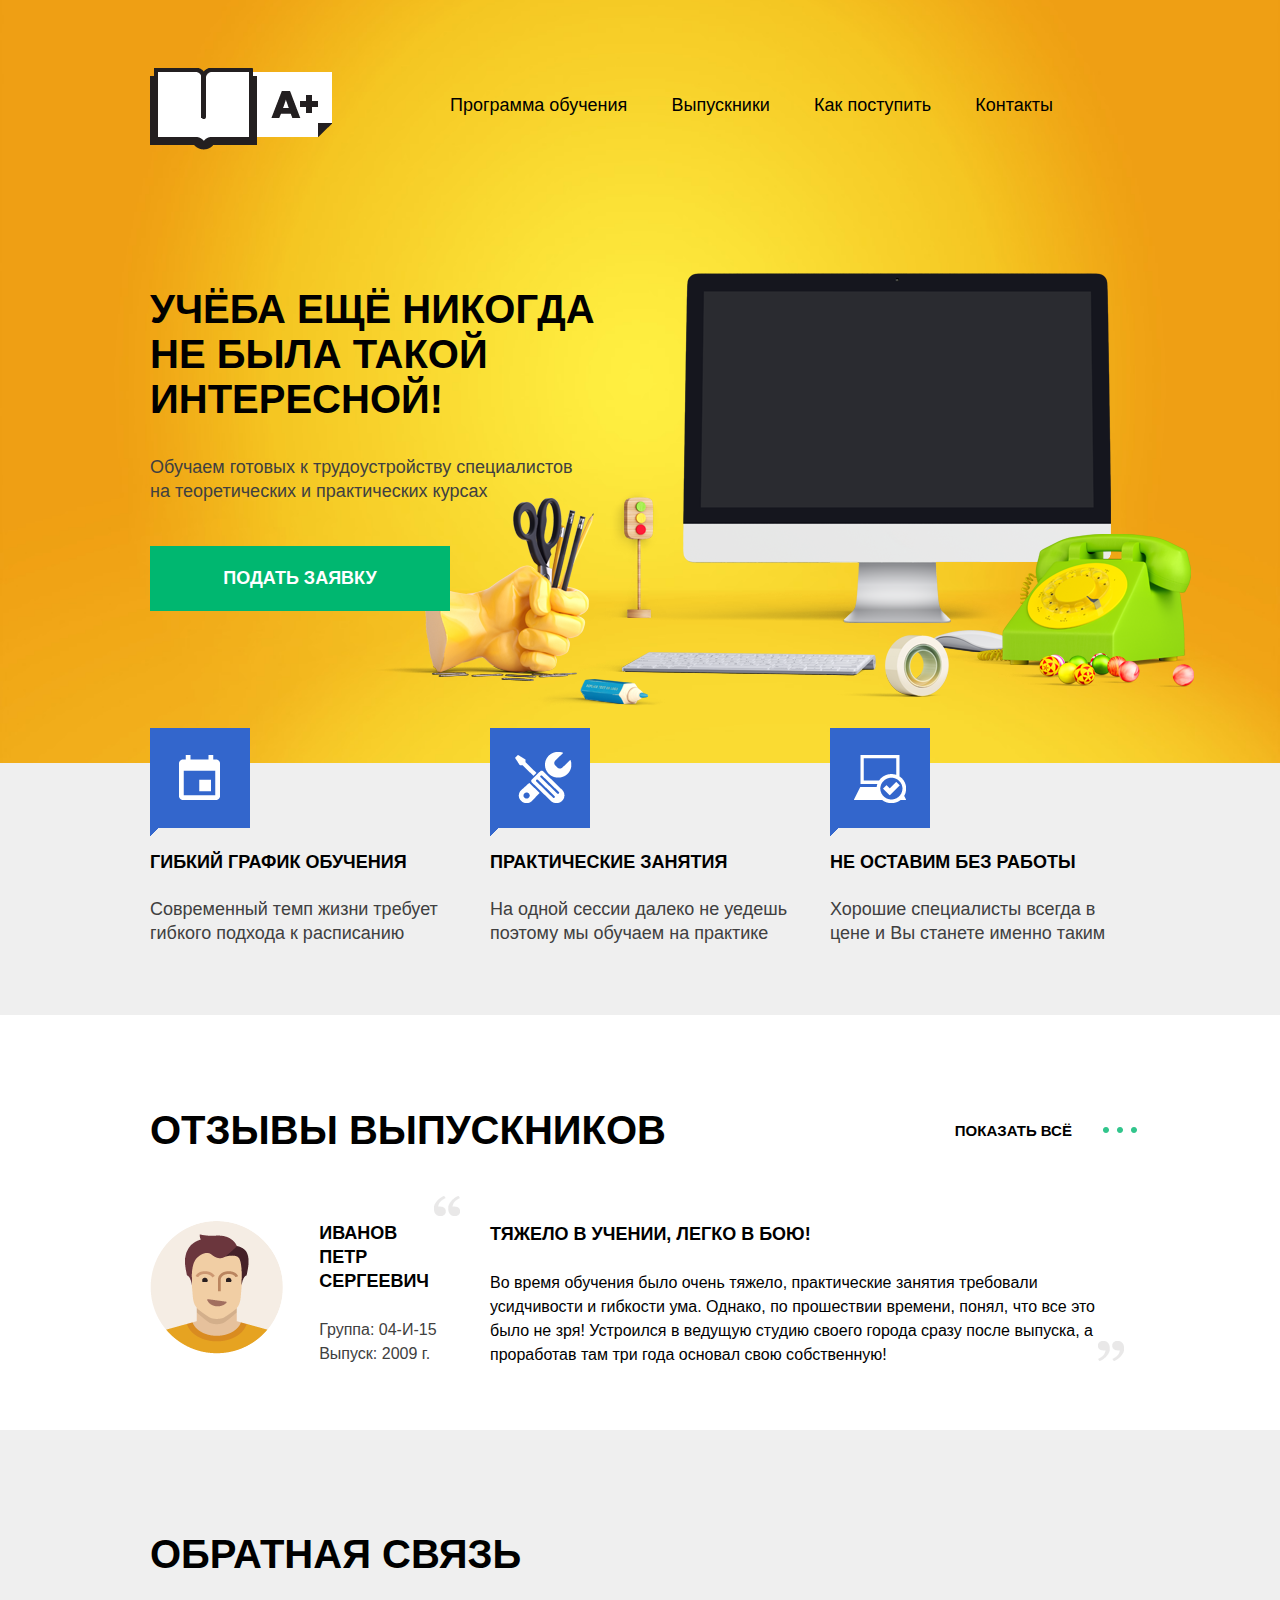
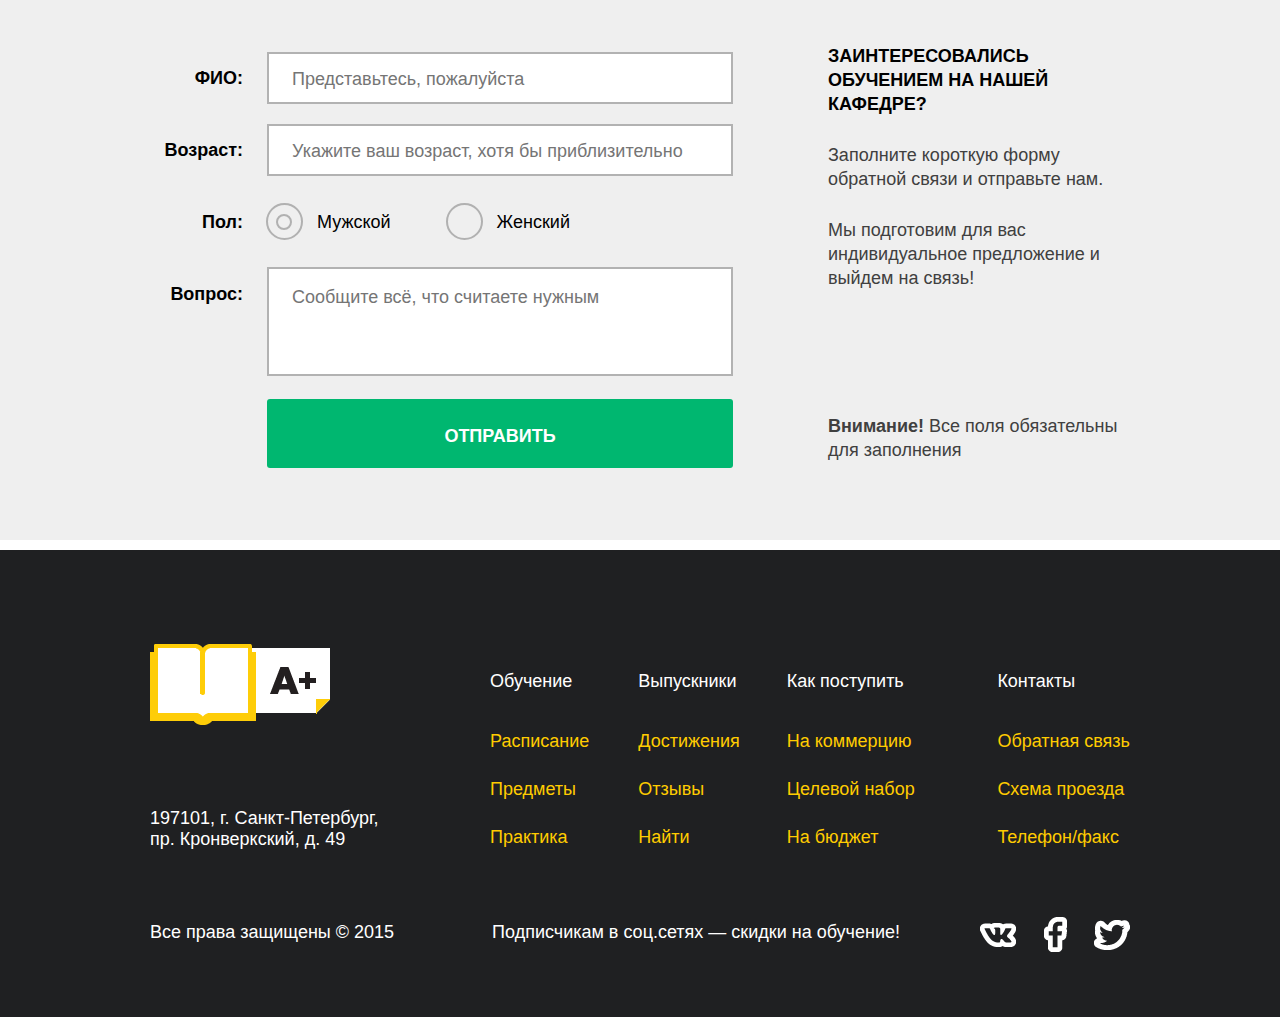
<file: index.html>
<!DOCTYPE html>
<html lang="en">
<head>
	<meta charset="UTF-8">
	<title>A+</title>
	<link rel="stylesheet" href="css/style.css">
</head>
<body>
	<header class="main-header">
		<div class="container main-header-wrap">
			<div class="header-top">
				<div class="main-header-logo">
					<img src="img/logo-black.png" width="182" height="82" alt="Логотип А+">
				</div>
				<nav class="main-navigation">
					<ul class="site-navigation">
						<li><a href="inner.html">Программа обучения</a></li>
						<li><a href="#">Выпускники</a></li>
						<li><a href="#">Как поступить</a></li>
						<li><a href="#">Контакты</a></li>
					</ul>
				</nav>
			</div>
			<div class="banner">
				<h2 class="visually-hidden">Наше предложение</h2>
				<div class="banner-wrap">
					<h3 class="banner-title">Учёба ещё никогда не была такой интересной!</h3>
					<p>Обучаем готовых к трудоустройству специалистов на теоретических и практических курсах</p>
					<a href="#" class="btn banner-btn">Подать заявку</a>
				</div>
			</div>
		</div>
	</header>

	<main>
		<section class="features">
			<h2 class="visually-hidden">Наши особенности</h2>
			<div class="container">
				<ul class="features-list">
					<li class="feature-item">
						<h3>Гибкий график обучения</h3>
						<p>Современный темп жизни требует гибкого подхода к расписанию</p>
					</li>
					<li class="feature-item">
						<h3>Практические занятия</h3>
						<p>На одной сессии далеко не уедешь поэтому мы обучаем на практике</p>
					</li>
					<li class="feature-item">
						<h3>Не оставим без работы</h3>
						<p>Хорошие специалисты всегда в цене и Вы станете именно таким</p>
					</li>
				</ul>
			</div>
		</section>

		<section class="feedback">
			<div class="container feedback-wrap">
				<div class="feedback-top">
					<h2>Отзывы выпускников</h2>
					<a href="#" class="button-show-all">Показать всё</a>
				</div>
				<div class="feedback-info">
					<div class="leaver-info">
						<div class="leaver-info-photo">
							<img src="img/avatar.png" width="133" height="133" alt="Фото выпускника">
						</div>
						<div class="leaver-info-data">
							<h3>
								Иванов <br>
								Петр <br>
							Сергеевич</h3>
							<p>
								Группа: 04-И-15 <br>
								Выпуск: 2009 г.
							</p>
						</div>
					</div>
					<div class="leaver-comment">
						<blockquote><h3>Тяжело в учении, легко в бою!</h3>
							<p>Во время обучения было очень тяжело, практические занятия требовали
								усидчивости и гибкости ума. Однако, по прошествии времени, понял, что все это
								было не зря! Устроился в ведущую студию своего города сразу после выпуска, а
							проработав там три года основал свою собственную!</p></blockquote>
						</div>
					</div>
				</div>
			</section>

			<section class="contact-us">
				<div class="container">
					<h2>Обратная связь</h2>
					<div class="contact-us-wrap">
						<form class="contact-us-form" action="https://echo.htmlacademy.ru" method="post">
							<table>
								<tr class="full-name-row">
									<td class="title"><label for="full-name-label">ФИО:</label></td>
									<td class="data">
										<input type="text" id="full-name-label" class="full-name-input" name="full-name" placeholder="Представьтесь, пожалуйста">
									</td>
								</tr>
								<tr class="age-row">
									<td class="title"><label for="age-label">Возраст:</label></td>
									<td class="data">
										<input type="text" id="age-label" class="age-input" name="age" placeholder="Укажите ваш возраст, хотя бы приблизительно">
									</td>
								</tr>
								<tr class="gender-row">
									<td class="title">Пол:</td>
									<td class="data">
										<div class="gender-input-block">
											<input type="radio" id="gender-male-label" class="visually-hidden gender-input" name="gender" value="male" checked>
											<label for="gender-male-label">Мужской</label>
										</div>
										<div class="gender-input-block">
											<input type="radio" id="gender-female-label" class="visually-hidden gender-input" name="gender" value="female">
											<label for="gender-female-label">Женский</label>
										</div>
									</td>
								</tr>
								<tr class="question-row">
									<td class="title"><label for="question-label">Вопрос:</label></td>
									<td class="data">
										<textarea id="question-label" class="question-input" name="question" placeholder="Сообщите всё, что считаете нужным"></textarea>
									</td>
								</tr>
								<tr class="btn-row">
									<td class="title"></td>
									<td class="data">
										<button type="submit" class="btn contact-us-btn">Отправить</button>
									</td>
								</tr>
							</table>
						</form>
						<div class="form-annotation">
							<h3>Заинтересовались обучением на нашей кафедре?</h3>
							<p class="form-annotation-phrase1">Заполните короткую форму
							обратной связи и отправьте нам.</p>
							<p class="form-annotation-phrase2">Мы подготовим для вас
								индивидуальное предложение и
							выйдем на связь!</p>
							<p class="form-annotation-phrase3"><strong>Внимание!</strong> Все поля обязательны
							для заполнения</p>
						</div>
					</div>
				</div>
			</section>
		</main>
		<footer class="main-footer">
			<div class="container main-footer-wrap">
				<div class="footer-top">
					<div class="company-info">
						<div class="main-footer-logo">
							<img src="img/logo-color.png" width="180" height="81" alt="Логотип А+">
						</div>
						<p class="adress">197101, г. Санкт-Петербург,<br>
						пр. Кронверкский, д. 49</p>
					</div>
					<div class="footer-menu-list">
						<div class="footer-menu-item">
							<h3>Обучение</h3>
							<ul>
								<li><a href="#">Расписание</a></li>
								<li><a href="#">Предметы</a></li>
								<li><a href="#">Практика</a></li>
							</ul>
						</div>
						<div class="footer-menu-item">
							<h3>Выпускники</h3>
							<ul>
								<li><a href="#">Достижения</a></li>
								<li><a href="#">Отзывы</a></li>
								<li><a href="#">Найти</a></li>
							</ul>		
						</div>
						<div class="footer-menu-item">
							<h3>Как поступить</h3>
							<ul>
								<li><a href="#">На коммерцию</a></li>
								<li><a href="#">Целевой набор</a></li>
								<li><a href="#">На бюджет</a></li>
							</ul>
						</div>
						<div class="footer-menu-item">
							<h3>Контакты</h3>
							<ul>
								<li><a href="#">Обратная связь</a></li>
								<li><a href="#">Схема проезда</a></li>
								<li><a href="#">Телефон/факс</a></li>
							</ul>
						</div>
					</div>
				</div>
				<div class="footer-bottom">
					<p class="copyright">Все права защищены © 2015</p>
					<p class="social-promo">Подписчикам в соц.сетях — скидки на обучение!</p>
					<ul class="social-button-list">
						<li class="social-button-item">
							<a class="social-btn social-btn-vk" href="#">
								<span class="visually-hidden">Вконтакте</span>
							</a>
						</li>
						<li class="social-button-item">
							<a class="social-btn social-btn-fb" href="#">
								<span class="visually-hidden">Facebook</span>
							</a>
						</li>
						<li class="social-button-item">
							<a class="social-btn social-btn-tw" href="#">
								<span class="visually-hidden">Twitter</span>
							</a>
						</li>
					</ul>
				</div>
			</div>
		</footer>
	</body>
	</html>
	
<!--Таблица на flex-->
	<!--<form class="contact-us-form" action="https://echo.htmlacademy.ru" method="post">
							<div class="fio-input-block">
								<label for="fio-input">ФИО:</label>
								<input type="text" class="contact-us-form-fio" id="fio-input" name="FIO" placeholder="Представьтесь, пожалуйста">
							</div>
							<div class="age-input-block">
								<label for="age-input">Возраст:</label>
								<input type="text" class="contact-us-form-age" id="age-input" name="age" placeholder="Укажите возраст, хотя бы приблизительно">
							</div>
							<div class="gender-radio-block">
								<span class="gender">Пол:</span>
								<ul class="gender-radio-list">
									<li class="gender-radio-item">
										<input type="radio" class="gender-male" id="gender-male-input" name="gender" value="male" checked>
										<label for="gender-male-input">Мужской</label>
									</li>
									<li class="gender-radio-item">
										<input type="radio" class="gender-female" id="gender-female-input" name="gender" value="female">
										<label for="gender-female-input">Женский</label>
									</li>
								</ul>
							</div>
							<div class="question-input-block">
								<label for="question-input">Вопрос:</label>
								<textarea class="question" id="question-input" name="question" rows="5" placeholder="Сообщите всё, что считаете нужным"></textarea>
							</div>
							<button type="submit" class="btn contact-us-btn">Отправить</button>
						</form>-->
</file>
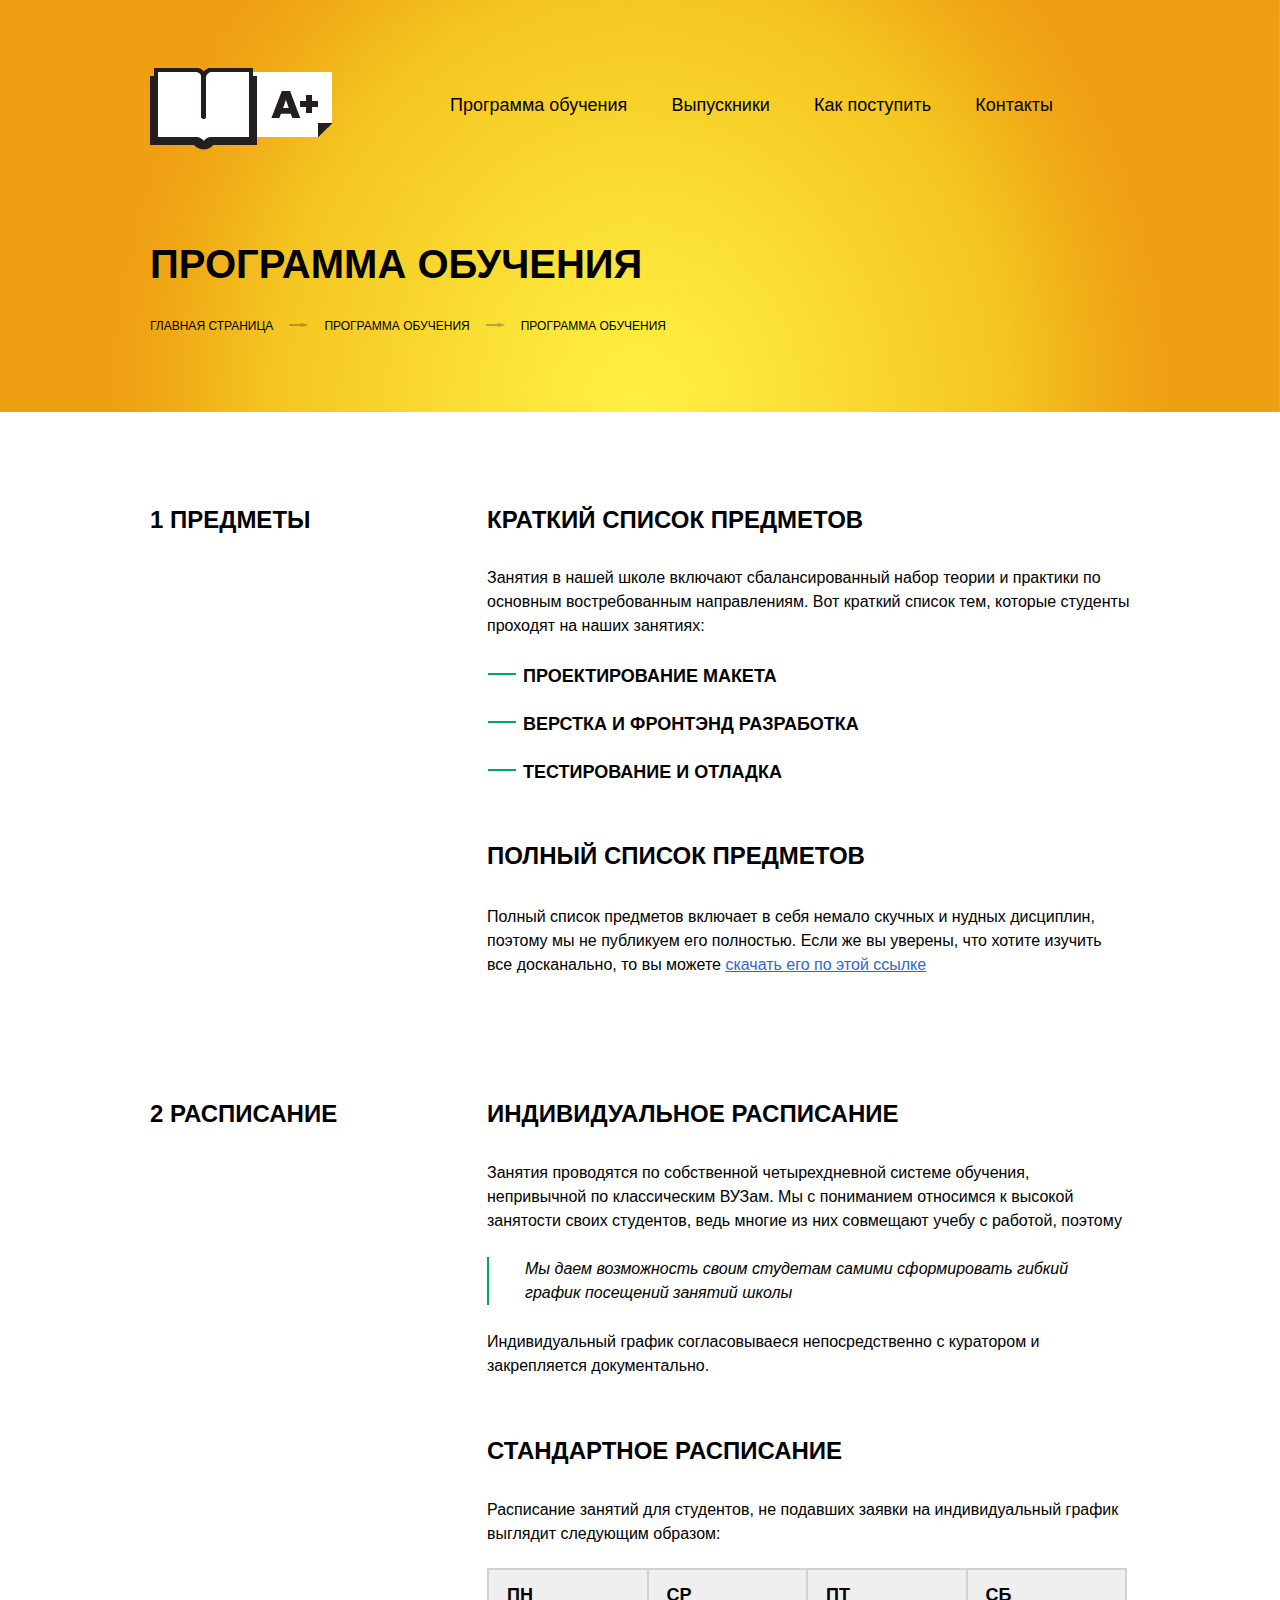
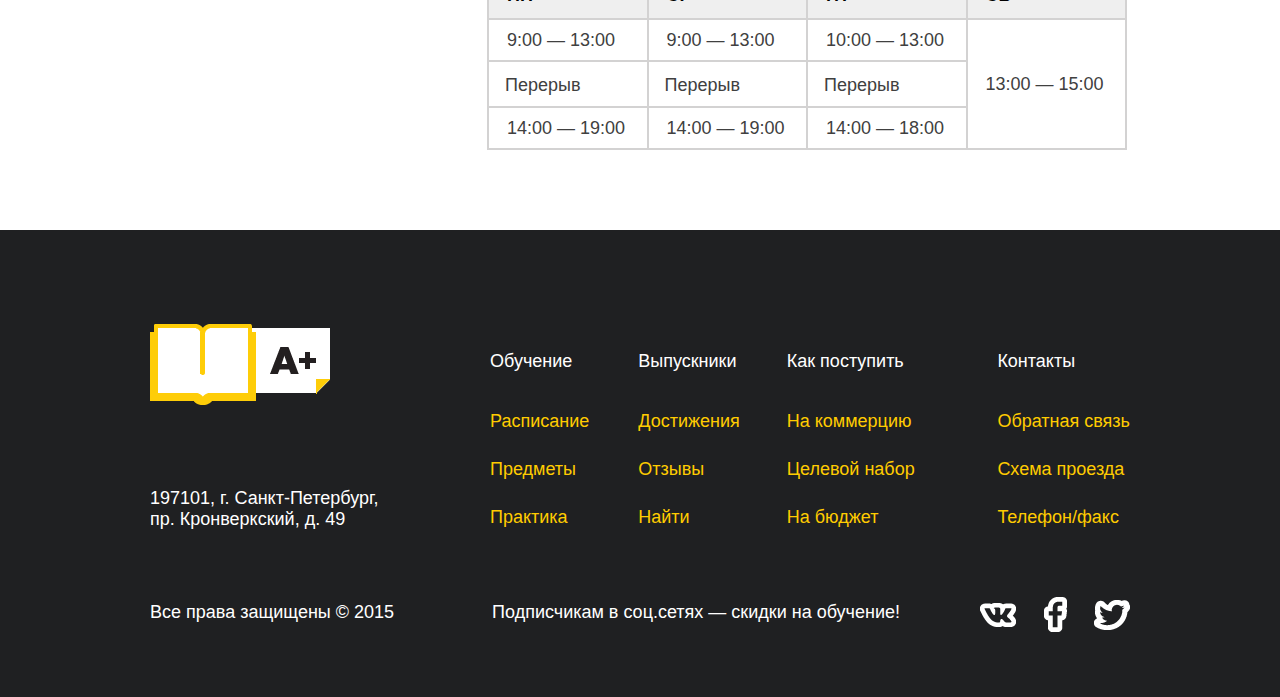
<file: inner.html>
<!DOCTYPE html>
<html lang="en">
<head>
	<meta charset="UTF-8">
	<title>A+</title>
	<link rel="stylesheet" href="css/style.css">
</head>
<body>
	<header class="inner-header">
		<div class="container main-header-wrap">
			<div class="header-top">
				<div class="main-header-logo">
					<a href="index.html"><img src="img/logo-black.png" width="182" height="82" alt="Логотип А+"></a>
				</div>
				<nav class="main-navigation">
					<ul class="site-navigation">
						<li><a href="#">Программа обучения</a></li>
						<li><a href="#">Выпускники</a></li>
						<li><a href="#">Как поступить</a></li>
						<li><a href="#">Контакты</a></li>
					</ul>
				</nav>
			</div>
			<div class="header-bottom">
				<h1 class="inner-title">Программа обучения</h1>
				<ul class="breadcrumbs">
					<li><a href="index.html">Главная страница</a></li>
					<li><a href="inner.html">Программа обучения</a></li>
					<li>Программа обучения</li>
				</ul>
			</div>
		</div>
	</div>
</header>

<main>
	<section class="subjects">
		<div class="container subjects-wrap">
			<h2 class="subjects-title">1 предметы</h2>
			<div class="subjects-content">
				<h3 class="subtitle-short-list">Краткий список предметов</h3>
				<p>Занятия в нашей школе включают сбалансированный набор теории и практики по
					основным востребованным направлениям. Вот краткий список тем, которые студенты
				проходят на наших занятиях:</p>
				<ul class="subjects-short-list">
					<li>Проектирование макета</li>
					<li>Верстка и фронтэнд разработка</li>
					<li>Тестирование и отладка</li>
				</ul>
				<h3 class="subtitle-full-list">Полный список предметов</h3>
				<p>Полный список предметов включает в себя немало скучных и нудных дисциплин,
					поэтому мы не публикуем его полностью. Если же вы уверены, что хотите изучить 
					все досканально, то вы можете <a class="download-link" href="#">скачать его по этой ссылке</a></p>
				</div>
			</div>
		</section>

		<section class="shedule">
			<div class="container shedule-wrap">
				<h2 class="shedule-title">2 расписание</h2>	
				<div class="shedule-content">
					<h3 class="subtitle-individual-shedule">Индивидуальное расписание</h3>
					<p>Занятия проводятся по собственной четырехдневной системе обучения,
						непривычной по классическим ВУЗам. Мы с пониманием относимся к высокой 
					занятости своих студентов, ведь многие из них совмещают учебу с работой, поэтому</p>
					<p class="cite">Мы даем возможность своим студетам самими сформировать гибкий 	
					график посещений занятий школы</p>
					<p>Индивидуальный график согласовываеся непосредственно с куратором и 
					закрепляется документально.</p>
					<h3 class="subtitle-standart-shedule">Стандартное расписание</h3>
					<p>Расписание занятий для студентов, не подавших заявки на индивидуальный график 
					выглядит следующим образом:</p>
					<table class="shedule-table">
						<tr>
							<th>Пн</th>
							<th>Ср</th>
							<th>Пт</th>
							<th>Сб</th>
						</tr>
						<tr>
							<td>9:00 — 13:00</td>
							<td>9:00 — 13:00</td>
							<td>10:00 — 13:00</td>
							<td rowspan="3">13:00 — 15:00</td>
						</tr>
						<tr>
							<td>Перерыв</td>
							<td>Перерыв</td>
							<td>Перерыв</td>
						</tr>
						<tr>
							<td>14:00 — 19:00</td>
							<td>14:00 — 19:00</td>
							<td>14:00 — 18:00</td>
						</tr>
					</table>
				</div>
			</div>
		</section>
	</main>

	<footer class="main-footer">
		<div class="container main-footer-wrap">
			<div class="footer-top">
				<div class="company-info">
					<div class="main-footer-logo">
						<img src="img/logo-color.png" width="180" height="81" alt="Логотип А+">
					</div>
					<p class="adress">197101, г. Санкт-Петербург,<br>
					пр. Кронверкский, д. 49</p>
				</div>
				<div class="footer-menu-list">
					<div class="footer-menu-item">
						<h3>Обучение</h3>
						<ul>
							<li><a href="#">Расписание</a></li>
							<li><a href="#">Предметы</a></li>
							<li><a href="#">Практика</a></li>
						</ul>
					</div>
					<div class="footer-menu-item">
						<h3>Выпускники</h3>
						<ul>
							<li><a href="#">Достижения</a></li>
							<li><a href="#">Отзывы</a></li>
							<li><a href="#">Найти</a></li>
						</ul>		
					</div>
					<div class="footer-menu-item">
						<h3>Как поступить</h3>
						<ul>
							<li><a href="#">На коммерцию</a></li>
							<li><a href="#">Целевой набор</a></li>
							<li><a href="#">На бюджет</a></li>
						</ul>
					</div>
					<div class="footer-menu-item">
						<h3>Контакты</h3>
						<ul>
							<li><a href="#">Обратная связь</a></li>
							<li><a href="#">Схема проезда</a></li>
							<li><a href="#">Телефон/факс</a></li>
						</ul>
					</div>
				</div>
			</div>
			<div class="footer-bottom">
				<p class="copyright">Все права защищены © 2015</p>
				<p class="social-promo">Подписчикам в соц.сетях — скидки на обучение!</p>
				<ul class="social-button-list">
					<li class="social-button-item">
						<a class="social-btn social-btn-vk" href="#">
							<span class="visually-hidden">Вконтакте</span>
						</a>
					</li>
					<li class="social-button-item">
						<a class="social-btn social-btn-fb" href="#">
							<span class="visually-hidden">Facebook</span>
						</a>
					</li>
					<li class="social-button-item">
						<a class="social-btn social-btn-tw" href="#">
							<span class="visually-hidden">Twitter</span>
						</a>
					</li>
				</ul>
			</div>
		</div>
	</footer>
</body>
</html>
</file>
<file: css/style.css>
body {
  min-width: 1000px;
  margin: 0;
  padding: 0;
  font-family: Arial, sans-serif;
  font-size: 18px;
  font-weight: normal;
  font-style: normal;
  font-stretch: normal;
  line-height: normal;
  letter-spacing: normal;
  text-align: left;
  color: #000000;
  background-color: #ffffff;
}

a {
  text-decoration: none;
}

.visually-hidden:not(:focus):not(:active),
input[type="checkbox"].visually-hidden,
input[type="radio"].visually-hidden {
  position: absolute;
  width: 1px;
  height: 1px;
  margin: -1px;
  border: 0;
  padding: 0;
  white-space: nowrap;
  -webkit-clip-path: inset(100%);
  clip-path: inset(100%);
  clip: rect(0 0 0 0);
  overflow: hidden;
}

.container {
  width: 980px;
  margin: 0 auto;
  padding: 0 10px;
}

/* INDEX.HTML*/
/* HEADER */
.main-header {
  padding-top: 68px;
  padding-bottom: 152px;
  background-color: #ef9f13;
  background-image: url('../img/background.jpg');
  background-position: 50% 50%;
  background-repeat: no-repeat;
  background-size: cover;
}

.main-header-wrap {
  display: flex;
  flex-direction: column;
}

.main-header .header-top {
  display: flex;
  justify-content: space-between;
  align-items: center;
  margin-bottom: 132px;
}

.site-navigation {
  display: flex;
  justify-content: space-between;
  width:  680px;
}

.site-navigation li:last-child {
  margin-right: 77px;
}

.site-navigation {
  margin: 0;
  padding: 0;
  list-style: none;
}

.site-navigation li a {
  color: #000000;
}

.site-navigation li a:hover {
  border-bottom: 1px solid black;
}

.site-navigation li a:active {
  border: none;
  opacity: 0.3;
}

.main-navigation {
  padding-bottom:  12px;
}

.banner-wrap {
  position: relative;
  z-index: 1;
}

.banner-title {
  margin: 0;
  margin-bottom: 33px;
  width: 490px;
  font-weight: bold;
  font-size: 40px;
  text-transform: uppercase;
}

.banner p {
  margin: 0;
  margin-bottom: 43px;
  padding: 0;
  width: 440px;
  line-height: 24px;
  color: #404040;
}

.btn {
  display: block;
  width: 300px;
  padding-top: 22px;
  padding-bottom: 22px;
  text-align: center;
  text-transform: uppercase;
  background-color: #00b770;
  color: #ffffff;
  cursor: pointer;
}

.banner-btn {
  font-weight: bold;
}

.banner-btn:hover {
  background-color: #00a666;
}

.banner-btn:active {
  color: #74c39e;
}

.banner-wrap::after {
  content: "";
  position: absolute;
  top: -14px;
  left:  224px;
  z-index: -1;
  width: 830px;
  height: 433px;
  background-image: url("../img/banner.png");
  background-repeat: no-repeat;
}
/* HEADER */

/* FEATURES */
.features {
  padding-top: 89px;
  padding-bottom: 70px;
  background-color: #efefef;
}

.features-list {
  display: flex;
  justify-content: space-between;
  margin: 0;
  padding: 0;
  list-style: none;
}

.feature-item {
  position: relative;
  width: 300px;
}

.feature-item::before {
  content: "";
  position: absolute;
  top: -129px;
  left:  -5px;
  z-index: 1;
  width: 105px;
  height: 118px;
  background-image: url("../img/sprite.png");
  background-repeat: no-repeat;
  background-position: 0 0;
}

.feature-item:nth-child(1)::before {
  background-position: 0 0;
}

.feature-item:nth-child(2)::before {
  background-position: -110px 0;
}

.feature-item:nth-child(3)::before {
  background-position: -220px 0;
}

.feature-item h3 {
  margin: 0;
  margin-bottom: 24px;
  padding: 0;
  font-size: 18px;
  text-transform: uppercase;
}

.feature-item p {
  margin: 0;
  line-height: 24px;
  color: #404040;
}
/* FEATURES */

/* FEEDBACK */
.feedback {
  padding-top: 93px;
  padding-bottom: 63px;
}

.feedback-wrap {
  display: flex;
  flex-direction: column;
}

.feedback-top {
  display: flex;
  justify-content: space-between;
  align-items: center;
}

.feedback-top h2 {
  margin: 0;
  padding: 0;
  text-transform: uppercase;
  font-size: 40px;
  font-weight: bold;
}

.button-show-all {
  position:  relative;
  padding-right: 58px;
  text-transform: uppercase;
  font-size: 15px;
  font-weight: bold;
  color: #000000;
}

.button-show-all::before {
  content: "";
  position: absolute;
  top: 5px;
  right: -7px;
  width: 34px;
  height: 6px;
  background-image: url("../img/dots.png");
  opacity: 0.8;
}

.button-show-all:hover::before {
  opacity: 1;
}

.button-show-all:hover {
  color: #00a666;
}

.button-show-all:active::after {
  content: "";
  position: absolute;
  top: 5px;
  right: -7px;
  width: 34px;
  height: 6px;
  background-image: url("../img/dots.png");
  opacity: 0.3;
}

.button-show-all:active {
  opacity: 0.3;
}

.feedback-info {
  display: flex;
  justify-content: space-between;
  align-items: flex-start;
  margin-top: 68px;
}

.leaver-info {
  display: flex;
  justify-content: space-between;
  align-items: flex-start;
  width: 300px;
}

.leaver-info-photo img {
  border-radius: 50%;
}

.laever-info-data {
  margin-right: 9px;
}

.leaver-info-data h3 {
  margin: 0;
  margin-bottom: 25px;
  margin-right: 21px;
  padding: 0;
  text-transform: uppercase;
  font-size: 18px;
  line-height: 24px;
}

.leaver-info-data p {
  margin: 0;
  padding: 0;
  font-size: 16px;
  line-height: 24px;
  color: #404040;
}

.leaver-comment {
  padding-top: 3px;
  width: 640px;
}

.leaver-comment h3 {
  margin: 0;
  margin-bottom: 26px;
  padding: 0;
  text-transform: uppercase;
  font-size: 18px;
}

.leaver-comment blockquote {
  margin: 0;
  padding: 0;
}

.leaver-comment blockquote {
  position: relative;
}

.leaver-comment blockquote::before {
  content: "";
  position: absolute;
  top: -28px;
  left:  -56px;
  width: 26px;
  height: 20px;
  background-image: url("../img/quotes-open.png");
}

.leaver-comment blockquote::after {
  content: "";
  position: absolute;
  bottom: 6px;
  right:  6px;
  width: 26px;
  height: 20px;
  background-image: url("../img/quotes-close.png");
}


.leaver-comment p {
  margin: 0;
  padding: 0;
  font-size: 16px;
  line-height: 24px;
}
/* FEEDBACK */

/* CONTACT US */

.contact-us {
  padding-top:  102px;
  padding-bottom: 70px;
  margin-bottom: 10px;
  background-color: #efefef;
}

.contact-us h2 {
  margin: 0;
  margin-bottom: 71px;
  padding: 0;
  font-size: 40px;
  font-weight: bold;
  text-transform: uppercase;
}

.contact-us-wrap {
  display: flex;
  justify-content: space-between;
}

.contact-us-form {
  width: 640px;
}

.contact-us-form table .title {
  width: 90px;
  padding-right: 21px;
  text-align: right;
  vertical-align: top;
  font-weight: bold;
  font-size: 18px;
  line-height: 54px;
}

.contact-us-form table td {
  padding-bottom: 15px;
}

.contact-us-form table .data {
  width: 466px;
}

.full-name-input,
.age-input,
.question-input {
  box-sizing: border-box;
  padding-top: 19px;
  padding-bottom: 14px;
  padding-right: 23px;
  padding-left: 23px;
  outline: none;
  border: 2px solid #b2b2b2;
}

.question-input {
  min-height: 109px;
  resize: none;
  padding-top: 18px;
  padding-bottom: 12px;
}

.full-name-input:hover,
.age-input:hover,
.question-input:hover {
  border: 2px solid #7f7f7f;
}

.full-name-input:focus,
.age-input:focus,
.question-input:focus {
  border: 2px solid #00b770;
}

.full-name-input,
.age-input,
.question-input,
.contact-us-btn {
  width: 100%;
}

.gender-input-block {
  display: inline-block;
  vertical-align: middle;
  padding-left: 50px;
  margin-right: 51px;
}

.gender-input-block label {
  position: relative;
  display: block;
  cursor: pointer;
  user-select: none;
}

.gender-input + label::before {
  content: "";
  position: absolute;
  width: 33px;
  height: 33px;
  top: -9px;
  left: -51px;
  border: 2px solid #737373;
  border-radius: 50%;
  opacity: 0.5;
}

.gender-input:hover + label::before {
  opacity: 1;
}

.gender-input:checked + label::after {
  content: "";
  position: absolute;
  width: 12px;
  height: 12px;
  top: 2px;
  left: -41px;
  border: 2px solid #737373;
  border-radius: 50%;
  opacity: 0.5;
}

.gender-input:checked:hover + label::after {
  opacity: 1;
}

.gender-input:active + label::before {
  border: 2px solid #00b770;
}

.gender-input:active + label::after {
  border: 2px solid #00b770;
}


.full-name-input::placeholder,
.age-input::placeholder,
.question-input::placeholder {
  font-family: Arial, sans-serif;
  font-size: 18px;
}

.contact-us-btn {
  padding-top: 27px;
  padding-bottom: 21px;
  font-size: 18px;
  font-weight: bold;
  border: none;
  border-radius: 3px;
}

.contact-us-btn:hover {
  background-color: #00a666;
}

.contact-us-btn:active {
  color: #74c39e;
}

.contact-us-form .btn-row td {
  padding-bottom: 0px;
}

.form-annotation {
  display: flex;
  flex-direction: column;
  justify-content: space-between;
  width: 302px;
}

.form-annotation h3 {
  margin: 0px;
  margin-top: -4px;
  margin-bottom: 13px;
  padding: 0px;
  text-transform: uppercase;
  font-size: 18px;
  line-height: 24px
}

.form-annotation p {
  margin: 0px;
  padding: 0px;
  line-height: 24px;
  color: #404040;
}

.form-annotation .form-annotation-phrase1 {
  margin-bottom: 12px;
}

.form-annotation .form-annotation-phrase2 {
  margin-bottom: 110px;
}

.form-annotation .form-annotation-phrase3 {
  margin-bottom: 8px;
}
/* CONTACT US */

/* FOOTER */

.main-footer {
  padding-top: 94px;
  padding-bottom: 65px;
  background-color: #1f2022;
}

.footer-top {
  display: flex;
  flex-direction: row;
  justify-content: space-between;
  margin-bottom: 72px;
}

.company-info {
  display: flex;
  flex-direction: column;
  justify-content: space-between;
  align-items: flex-start;
  width: 300px;
}

.main-footer-logo {
  margin-bottom: 78px;
}

.footer-menu-list {
  display: flex;
  flex-direction: row;
  justify-content: space-between;
  width: 640px;
  margin-top: 27px;
}

.footer-menu-item:nth-child(1) {
  margin-right: 49px;
}

.footer-menu-item:nth-child(2) {
  margin-right: 47px;
}

.footer-menu-item:nth-child(4) {
  margin-left: auto;
}

.footer-menu-item h3 {
  margin: 0;
  margin-bottom: 39px;
  padding: 0;
  font-size: 18px;
  font-weight: normal;
  color: #ffffff;
}

.company-info .adress {
  margin: 0;
  padding: 0;
  color: #ffffff;
}

.footer-menu-item ul {
  margin: 0;
  padding: 0;
  list-style: none;
}

.footer-menu-item ul li {
  margin-bottom: 27px;
}

.footer-menu-item ul li:last-child {
  margin-bottom: 0px;
}

.footer-menu-item ul li a {
  color: #ffcc00;
}

.footer-menu-item ul li a:hover {
  border-bottom: 1px solid #ffcc00;
}

.footer-menu-item ul li a:active {
  border: none;
  opacity: 0.3;
}

.footer-bottom {
  display: flex;
  justify-content: space-between;
}

.footer-bottom .copyright,
.footer-bottom .social-promo {
  margin: 0;
  padding: 0;
  color: #ffffff;
}

.footer-bottom .copyright {
  margin-right: 18px;
}

.footer-bottom .social-promo {
  margin-right: 0px;
}

.social-button-list {
  display: flex;
  justify-content: space-between;
  align-items: center;
  margin: 0px;
  margin-top: -5px;
  padding: 0px;
  list-style: none;
  width: 150px;
}

.social-button-item {
  position: relative;
}

.social-btn {
  display: block;
}

.social-btn-vk {
  width: 36px;
  height: 24px;
}

.social-btn-fb {
  width: 23px;
  height: 35px;
}

.social-btn-tw {
  width: 36px;
  height: 30px;
}

.social-btn-vk::before {
  content: "";
  position: absolute;
  top: 0px;
  left: 0px;
  width: 36px;
  height: 24px;
  background-image: url("../img/vk-white.png");
}

.social-btn-vk:hover::before {
  background-image: url("../img/vk-yellow.png");
}

.social-btn-vk:active::before {
  content: "";
  position: absolute;
  z-index: 100;
  top: 0px;
  left: 0px;
  width: 36px;
  height: 24px;
  background-image: url("../img/vk-yellow.png");
  opacity: 0.3;
}

.social-btn-fb::before {
  content: "";
  position: absolute;
  top: 0px;
  left: 0px;
  width: 23px;
  height: 35px;
  background-image: url("../img/fb-white.png");
}

.social-btn-fb:hover::before {
  background-image: url("../img/fb-yellow.png");
}

.social-btn-fb:active::before {
  content: "";
  position: absolute;
  z-index: 100;
  top: 0px;
  left: 0px;
  width: 23px;
  height: 35px;
  background-image: url("../img/fb-yellow.png");
  opacity: 0.3;
}

.social-btn-tw::before {
  content: "";
  position: absolute;
  top: 0px;
  left: 0px;
  width: 36px;
  height: 30px;
  background-image: url("../img/tw-white.png");
}

.social-btn-tw:hover::before {
  background-image: url("../img/tw-yellow.png");
}

.social-btn-tw:active::before {
  content: "";
  position: absolute;
  z-index: 100;
  top: 0px;
  left: 0px;
  width: 36px;
  height: 30px;
  background-image: url("../img/tw-yellow.png");
  opacity: 0.3;
}


/* FOOTER */
/* INDEX.HTML*/

/* INNER.HTML */
/* HEADER */
.inner-header {
  padding-top: 68px;
  padding-bottom: 79px;
  background-color: #ef9f13;
  background-image: url('../img/bg-header-inner.jpg');
  background-position: 50% 50%;
  background-repeat: no-repeat;
  background-size: cover;
}

.inner-header .header-top {
}

.inner-header .header-top {
  display: flex;
  justify-content: space-between;
  align-items: center;
  margin-bottom: 87px;
}

.inner-title {
  margin: 0px;
  margin-bottom: 32px;
  padding: 0px;
  font-size: 40px;
  text-transform: uppercase;
}

.breadcrumbs {
  display: flex;
  justify-content: space-between;
  width: 634px;
  margin: 0px;
  padding: 0px;
  list-style: none;
}

.breadcrumbs li {
  position: relative;
}

.breadcrumbs li:nth-child(1)::after, 
.breadcrumbs li:nth-child(2)::after {
  content: "";
  position: absolute;
  width: 19px;
  height: 4px;
  top: 4px;
  right: -35px;
  background-image: url("../img/ico-nav-arrow.png");
  background-position: 0 0;
  background-repeat: no-repeat;
}

.breadcrumbs li:last-child {
  margin-right: 118px;
}

.breadcrumbs li a,
.breadcrumbs li {
  font-size: 12px;
  color: #000000;
  text-transform: uppercase;
}

.breadcrumbs li a:hover {
  border-bottom: 1px solid black;
}

.breadcrumbs li a:active {
  border: none;
  opacity: 0.3;
}
/* HEADER */

/* SUBJECTS */
.subjects {
  padding-top: 94px;
  padding-bottom: 59px;
}

.subjects-wrap {
  display: flex;
  justify-content: space-between;
  width: 980px;
}

.subjects-title {
  margin: 0px;
  margin-bottom: 0px;
  padding: 0px;
  width: 300px;
  font-size: 24px;
  text-transform: uppercase;
}

.subjects-content {
  display: flex;
  flex-direction: column;
  width: 643px;
}

.subtitle-short-list {
  margin: 0px;
  margin-bottom: 32px;
  padding: 0px;
  font-size: 24px;
  text-transform: uppercase;
}

.subtitle-full-list  {
  margin: 0px;
  margin-bottom: 35px;
  padding: 0px;
  font-size: 24px;
  text-transform: uppercase;
}

.subjects-content p {
  margin: 0px;
  padding: 0px;
  font-size: 16px;
}

.subjects-content .subtitle-short-list + p {
  margin-bottom: 28px;
  line-height: 24px;
}

.subjects-content .subtitle-full-list + p {
  margin-bottom: 0px;
  line-height: 24px;
}

.subjects-short-list {
  margin: 0px;
  margin-bottom: 32px;
  padding: 0px;
  list-style: none;
}

.subjects-short-list li {
  position: relative;
  margin-bottom: 27px;
  margin-left: 36px;
  font-weight: bold;
  font-size: 18px;
  text-transform: uppercase;
}

.subjects-short-list li::before {
  content: "";
  position: absolute;
  width: 28px;
  height: 1px;
  top: 6px;
  left: -35px;
  border-bottom: 2px solid #00a666;

}

.download-link {
  color: #3366cc;
  text-decoration: underline;
}

.download-link:hover {
  color: #00a666;
  text-decoration: underline;
}

.download-link:active {
  color: #3366cc;
  text-decoration: underline;
  opacity: 0.3;
}
/* SUBJECTS */

/* SHEDULE */
.shedule {
  padding-top: 64px;
  padding-bottom: 80px;
}

.shedule-wrap {
  display: flex;
  justify-content: space-between;
  width: 980px;
}

.shedule-title {
  margin: 0px;
  margin-bottom: 0px;
  padding: 0px;
  width: 300px;
  font-size: 24px;
  text-transform: uppercase;
}

.shedule-content {
  display: flex;
  flex-direction: column;
  width: 643px;
}
.shedule-title,
.subtitle-individual-shedule,
.subtitle-standart-shedule  {
  margin: 0px;
  padding: 0px;
  font-size: 24px;
  text-transform: uppercase;
}

.subtitle-individual-shedule  {
  margin-bottom: 33px;
}

.subtitle-standart-shedule  {
  margin-bottom: 33px;
}

.shedule-content p {
  font-size: 16px;
  margin: 0px;
  padding: 0px;
}

.shedule-content .cite {
  margin-bottom: 25px;
  padding-left: 36px;
  padding-right: 5px;
  box-sizing: border-box;
  line-height: 24px;
  font-style: italic;
  border-left: 2px solid #00a666;
}

.shedule-content .subtitle-individual-shedule + p {
  margin-bottom: 24px;
  line-height: 24px;
}

.shedule-content .cite + p {
  margin-bottom: 59px;
  line-height: 24px;
}

.shedule-content .subtitle-standart-shedule + p {
  margin-bottom: 22px;
  line-height: 24px;
}

.shedule-table {
  border-collapse: collapse;
  margin-right: 3px;
}

.shedule-table th {
  padding-top: 15px;
  padding-bottom: 12px;
  padding-left: 18px;
  border: 2px solid #d3d2d2;
  background-color: #efefef;
  text-transform: uppercase;
}

.shedule-table td {
  padding-top: 10px;
  padding-bottom: 9px;
  padding-left: 18px;
  color: #404040;
  border: 2px solid #d3d2d2;
}

.shedule-table tr:nth-child(3) td {
  padding-top: 13px;
  padding-bottom: 10px;
  padding-left: 16px;
}

/* SHEDULE */

/* FOOTER */
/* FOOTER */
/* INNER.HTML */

/*Таблица на flex*/
/*.contact-us-form {
  display: flex;
  flex-direction: column;
  align-items: flex-end;
}
.contact-us label {
  margin-left: 11px;
  font-weight: bold;
}

.contact-us span {
  font-weight: bold;
}

.contact-us-form-fio::placeholder,
.contact-us-form-age::placeholder,
.question::placeholder {
  font-size: 18px;
  font-family: Arial, sans-serif;
}

.contact-us-form-fio,
.contact-us-form-age,
.question {
  margin-left: 21px;
  width: 467px;
}

.contact-us-form-fio {
  box-sizing: border-box;
  padding-top: 20px;
  padding-left: 21px;
  padding-bottom: 13px;
  border: 2px solid #9e9e9e;
}

.fio-input-block {
  margin-bottom: 19px;
}

.contact-us-form-age {
  box-sizing: border-box;
  padding-top: 20px;
  padding-left: 21px;
  padding-bottom: 13px;
  border: 2px solid #9e9e9e;
}

.age-input-block {
  margin-bottom: 36px;
}

.gender-radio-block {
  display: flex;
  margin-bottom: 33px;
}

.gender-radio-block span {
  margin-right: 20px;
}

.gender-radio-list {
  display: flex;
  width: 473px;
  margin: 0;
  padding: 0;
}

.gender-radio-list label {
  font-weight: normal;
  margin: 0;
}

.gender-radio-item {
  list-style: none;
}

.gender-radio-item {
  position: relative;
}

.gender-male {
  margin-left: 20px;
}

.gender-male + label::before {
  content: "";
  position: absolute;
  top: -10px;
  left: 7px;
  width: 37px;
  height: 36px;
  background-image: url("../img/radio-hvr-unselected.png");
  opacity: 0.9;

}

.gender-male:hover + label::before {
  content: "";
  position: absolute;
  top: -10px;
  left: 7px;
  width: 37px;
  height: 36px;
  background-image: url("../img/radio-hvr-unselected.png");
}

.gender-male:checked + label::before {
  content: "";
  position: absolute;
  top: -10px;
  left: 7px;
  width: 37px;
  height: 36px;
  background-image: url("../img/radio-hvr-selected.png");
}

.gender-male + label {
  margin-left: 20px;
}

.gender-radio-item:nth-child(2) {
  margin-left: 58px;
}

.gender-female + label {
  margin-left: 20px;
}

.gender-female + label::before {
  content: "";
  position: absolute;
  top: -10px;
  left: -8px;
  width: 37px;
  height: 36px;
  background-image: url("../img/radio-unselected.png");
}

.gender-female:checked + label::before {
  content: "";
  position: absolute;
  top: -10px;
  left: -8px;
  width: 37px;
  height: 36px;
  background-image: url("../img/radio-selected.png");
}

.question {
  vertical-align: middle;
}

.question {
  box-sizing: border-box;
  padding-top: 17px;
  padding-left: 21px;
  padding-bottom: 10px;
  border: 2px solid #9e9e9e;
}

.question-input-block {
  margin-bottom: 23px;
}

.contact-us-btn {
  width: 467px;
  font-weight: bold;
  font-size: 18px;
  border: 0px;
  border-radius: 2px;
  padding-top: 26px;
  padding-bottom: 21px;
}*/
</file>
